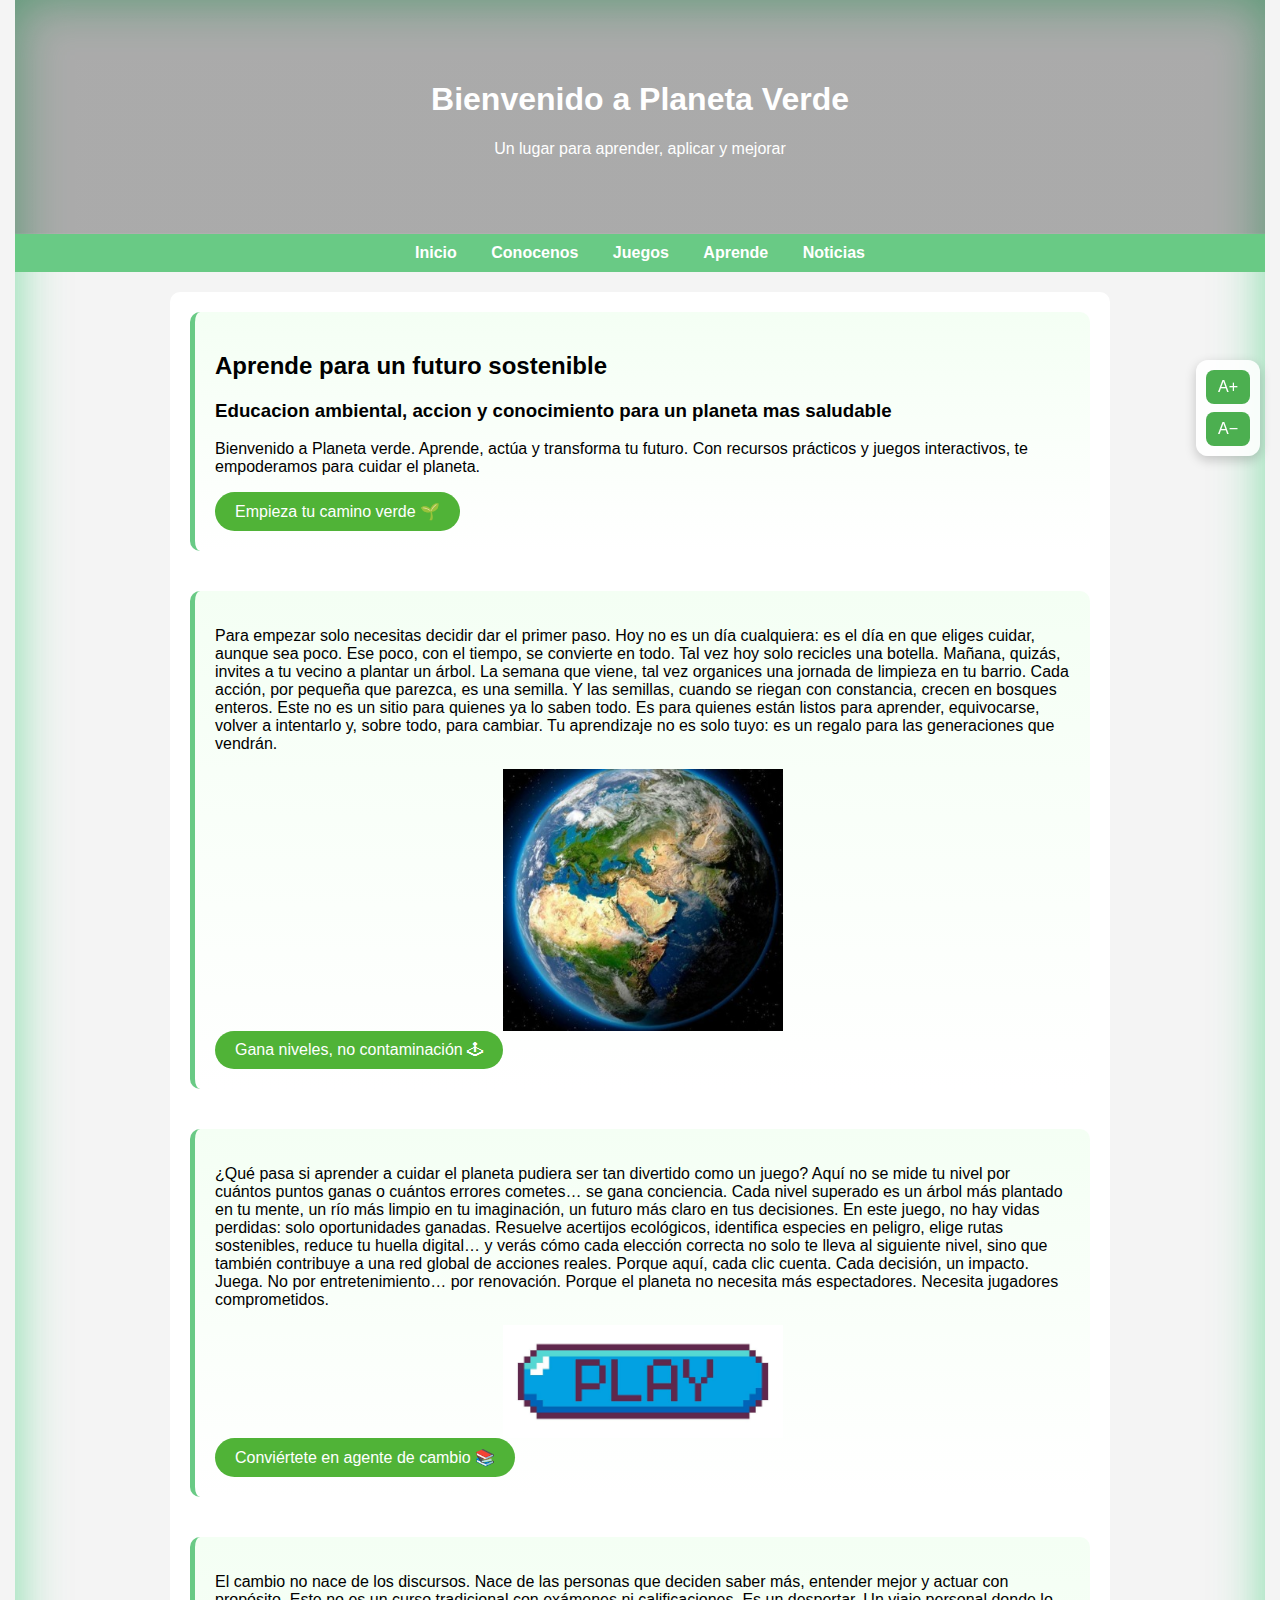
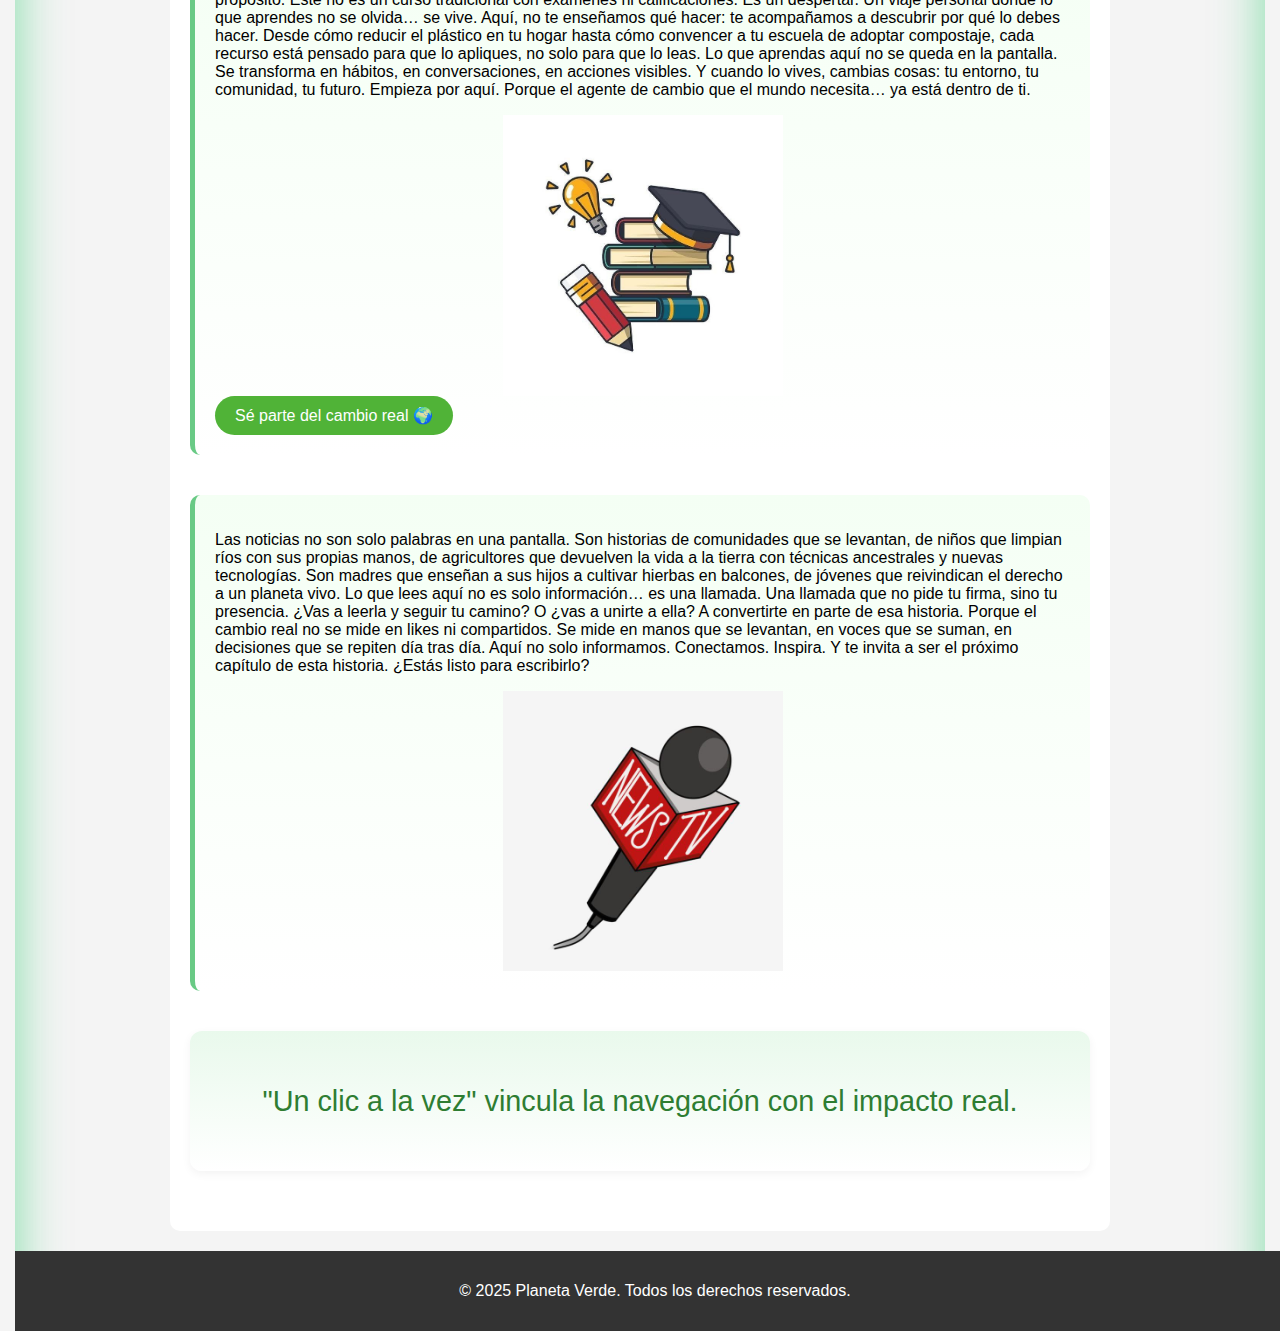
<file: index.html>
<!--CREADORES: LIZETH DAYANA FIGUEROA LEON Y ARELIZ LAGOS MESA-->
<!DOCTYPE html>
<html lang="es">
<head>
    <meta charset="UTF-8"> <!--Define la codificación de caracteres de la página.-->
    <meta name="viewport" content="width=device-width, initial-scale=1.0"> <!--Indica al navegador cómo debe adaptarse la página en dispositivos móviles.-->
    <title>Planeta Verde | Inicio</title>
    <link rel="stylesheet" href="style.css"><!--Conecta tu archivo HTML con una hoja de estilos CSS llamada style.css.-->
    <link rel="icon" type="image/png" href="img/icono.png"><!--Especifica el ícono principal del sitio -->
     <link rel="shortcut icon" href="img/icono.png" type="image/png"><!--Se incluye para dar compatibilidad con navegadores viejos-->

</head>
<!-- CONTROL DE ACCESIBILIDAD: TAMAÑO DE LETRA -->
<div id="font-control">
    <button id="increase">A+</button>
    <button id="decrease">A−</button>
</div>

<script>
    let currentSize = 100; // tamaño base 100%

    document.getElementById("increase").onclick = function () {
        currentSize += 10;
        document.body.style.fontSize = currentSize + "%";
    };

    document.getElementById("decrease").onclick = function () {
        if (currentSize > 60) { // límite mínimo
            currentSize -= 10;
            document.body.style.fontSize = currentSize + "%";
        }
    };
</script>

<body>

    <header>
        <h1>Bienvenido a Planeta Verde</h1>
        <p>Un lugar para aprender, aplicar y mejorar</p>
    </header>
<!--NAVEGACION EN LA PAGINA-->
    <nav>
	<a href="index.html">Inicio</a>
        <a href="nosotros.html">Conocenos</a>
        <a href="juegos.html">Juegos</a>
        <a href="educate.html">Aprende</a>
        <a href="noticias.html">Noticias</a>
    </nav>

    <main>
      <section class="mision"> 
    <h2>Aprende para un futuro sostenible</h2>
        <h3>Educacion ambiental, accion y conocimiento para un planeta mas saludable</h3>
        <p>Bienvenido a Planeta verde. Aprende, actúa y transforma tu futuro. Con recursos prácticos y juegos interactivos, te empoderamos para cuidar el planeta.</p>

<a href="nosotros.html" class="boton">Empieza tu camino verde 🌱</a> <!--BOTON A SECCION NOSOTROS-->
</section> 
<section class="mision"> 
<p>Para empezar solo necesitas decidir dar el primer paso. Hoy no es un día cualquiera: es el día en que eliges cuidar, aunque sea poco. Ese poco, con el tiempo, se convierte en todo. Tal vez hoy solo recicles una botella. Mañana, quizás, invites a tu vecino a plantar un árbol. La semana que viene, tal vez organices una jornada de limpieza en tu barrio. Cada acción, por pequeña que parezca, es una semilla. Y las semillas, cuando se riegan con constancia, crecen en bosques enteros. Este no es un sitio para quienes ya lo saben todo. Es para quienes están listos para aprender, equivocarse, volver a intentarlo y, sobre todo, para cambiar. Tu aprendizaje no es solo tuyo: es un regalo para las generaciones que vendrán.</p>

<img src="img/Mundo.jpg" alt="Imagen"
     class="imagen-img"
     style="width:280px; height:auto; display:block; margin:0 auto;">

<a href="juegos.html" class="boton">Gana niveles, no contaminación 🕹</a> <!--BOTON A SECCION JUEGOS-->
</section> 
<section class="mision"> 
<p>¿Qué pasa si aprender a cuidar el planeta pudiera ser tan divertido como un juego? Aquí no se mide tu nivel por cuántos puntos ganas o cuántos errores cometes… se gana conciencia. Cada nivel superado es un árbol más plantado en tu mente, un río más limpio en tu imaginación, un futuro más claro en tus decisiones. En este juego, no hay vidas perdidas: solo oportunidades ganadas. Resuelve acertijos ecológicos, identifica especies en peligro, elige rutas sostenibles, reduce tu huella digital… y verás cómo cada elección correcta no solo te lleva al siguiente nivel, sino que también contribuye a una red global de acciones reales. Porque aquí, cada clic cuenta. Cada decisión, un impacto. Juega. No por entretenimiento… por renovación. Porque el planeta no necesita más espectadores. Necesita jugadores comprometidos.</p>

<img src="img/juego.jpg" alt="Imagen"
     class="imagen-img"
     style="width:280px; height:auto; display:block; margin:0 auto;">

<a href="educate.html" class="boton">Conviértete en agente de cambio 📚</a> <!--BOTON A SECCION EDUCATE-->
</section> 
<section class="mision"> 
<p>El cambio no nace de los discursos. Nace de las personas que deciden saber más, entender mejor y actuar con propósito. Este no es un curso tradicional con exámenes ni calificaciones. Es un despertar. Un viaje personal donde lo que aprendes no se olvida… se vive. Aquí, no te enseñamos qué hacer: te acompañamos a descubrir por qué lo debes hacer. Desde cómo reducir el plástico en tu hogar hasta cómo convencer a tu escuela de adoptar compostaje, cada recurso está pensado para que lo apliques, no solo para que lo leas. Lo que aprendas aquí no se queda en la pantalla. Se transforma en hábitos, en conversaciones, en acciones visibles. Y cuando lo vives, cambias cosas: tu entorno, tu comunidad, tu futuro. Empieza por aquí. Porque el agente de cambio que el mundo necesita… ya está dentro de ti.</p>

<img src="img/aprende.jpg" alt="Imagen"
     class="imagen-img"
     style="width:280px; height:auto; display:block; margin:0 auto;">

<a href="noticias.html" class="boton">Sé parte del cambio real 🌍</a> <!--BOTON A SECCION NOTICIAS-->
</section> 
<section class="mision">
<p>Las noticias no son solo palabras en una pantalla. Son historias de comunidades que se levantan, de niños que limpian ríos con sus propias manos, de agricultores que devuelven la vida a la tierra con técnicas ancestrales y nuevas tecnologías. Son madres que enseñan a sus hijos a cultivar hierbas en balcones, de jóvenes que reivindican el derecho a un planeta vivo. Lo que lees aquí no es solo información… es una llamada. Una llamada que no pide tu firma, sino tu presencia. ¿Vas a leerla y seguir tu camino? O ¿vas a unirte a ella? A convertirte en parte de esa historia. Porque el cambio real no se mide en likes ni compartidos. Se mide en manos que se levantan, en voces que se suman, en decisiones que se repiten día tras día. Aquí no solo informamos. Conectamos. Inspira. Y te invita a ser el próximo capítulo de esta historia. ¿Estás listo para escribirlo?</p>


<img src="img/noticias.jpg" alt="Imagen"
     class="imagen-img"
     style="width:280px; height:auto; display:block; margin:0 auto;">
</section>
<section class="valores">
    
    <div class="textoh3">
        <p>"Un clic a la vez" vincula la navegación con el impacto real.</p>
        </div> 
    


</section>

</main>

</div>


    </main>
<!--PIE DE PAGINA-->
    <footer>
        <p>&copy; 2025 Planeta Verde. Todos los derechos reservados.</p>
    </footer>

</body>


</html>
</file>
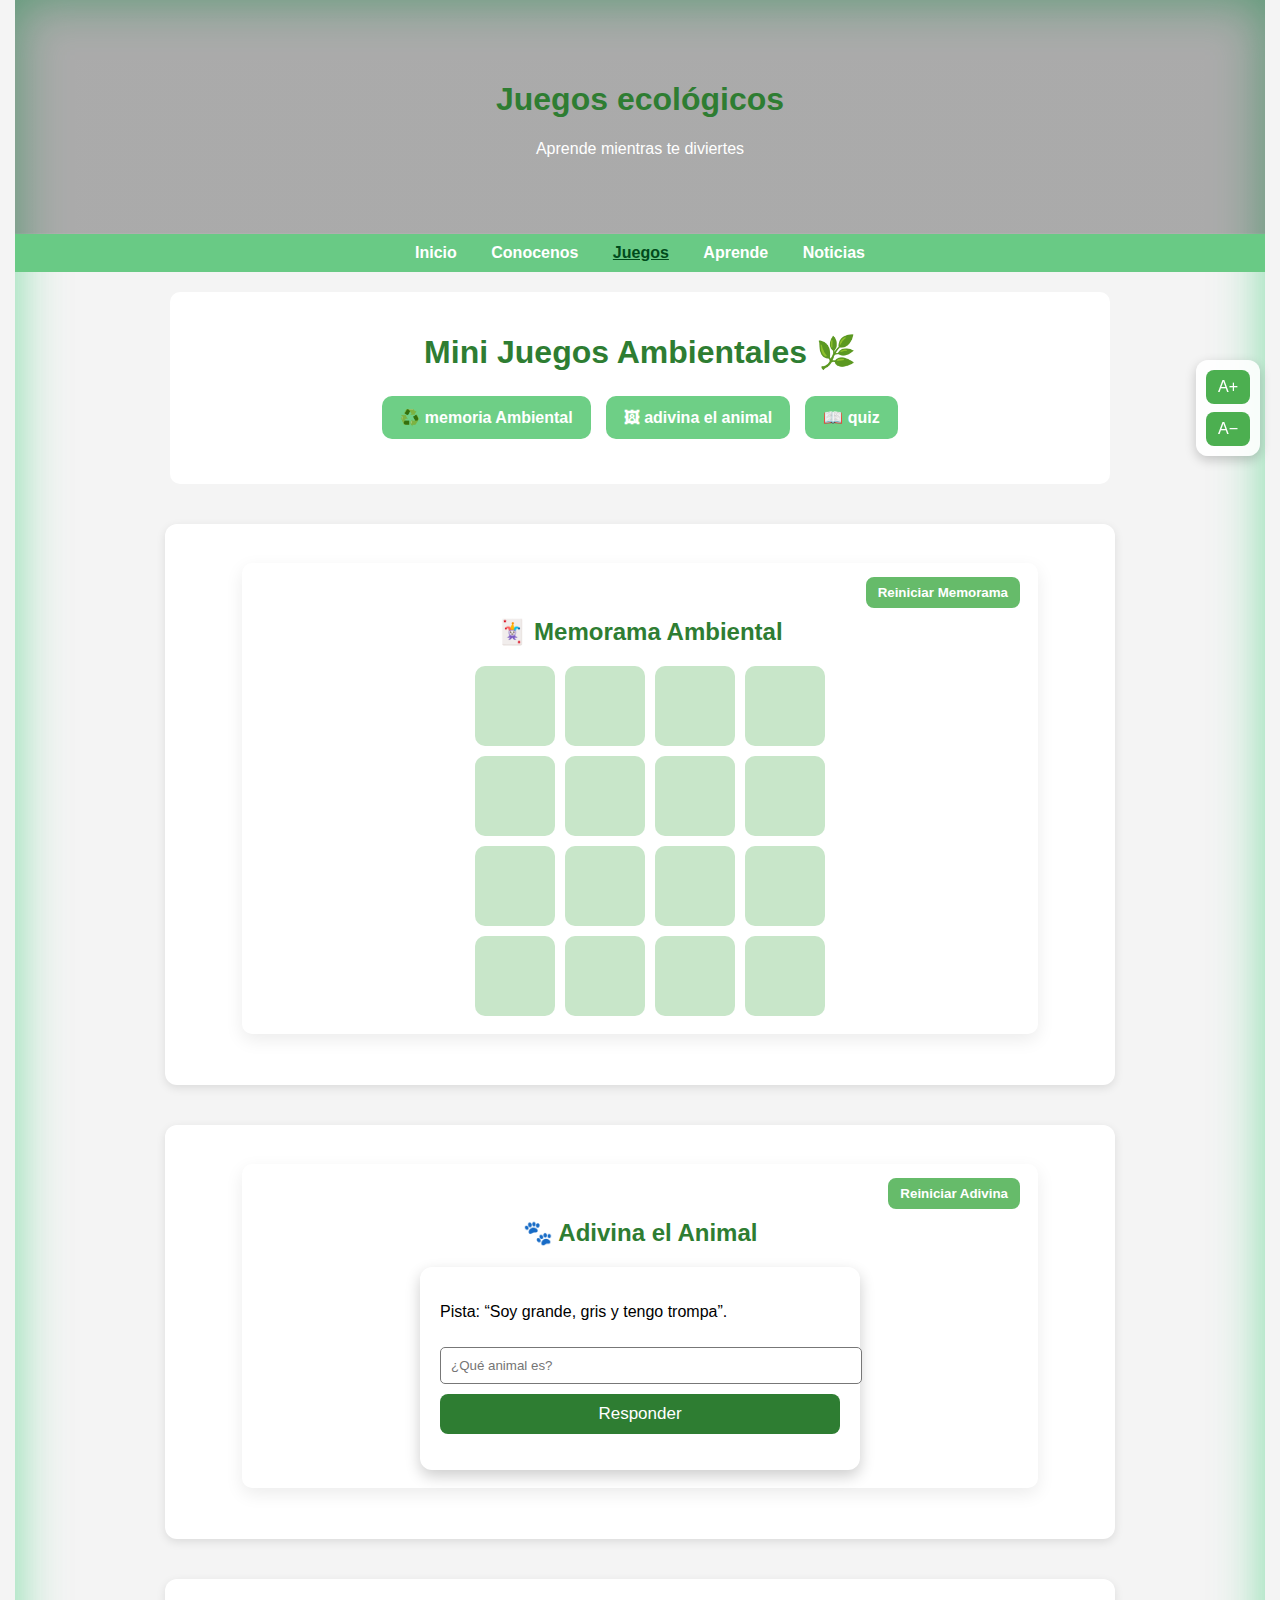
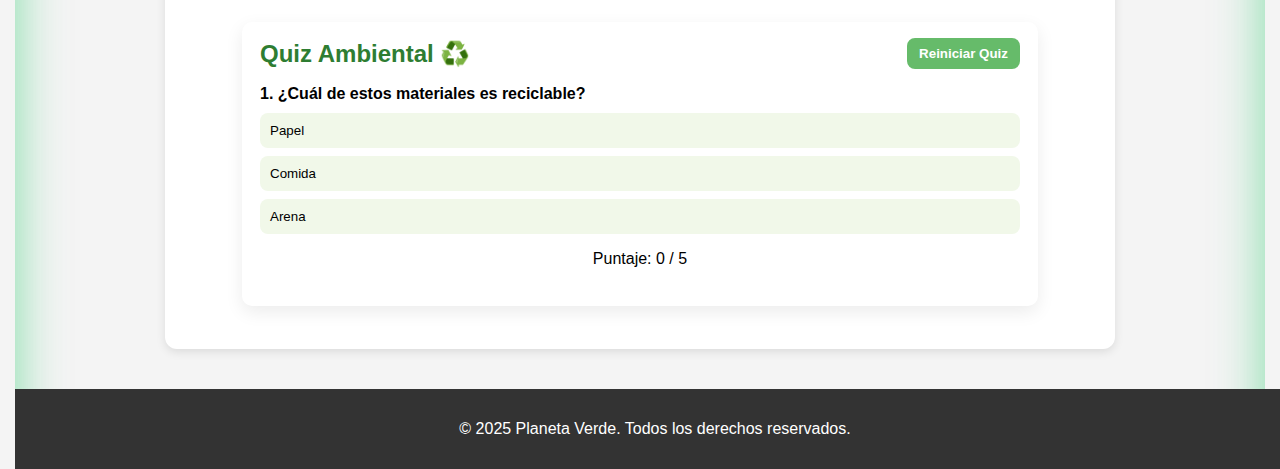
<file: juegos.html>
<!--CREADORES: LIZETH DAYANA FIGUEROA LEON Y ARELIZ LAGOS MESA-->
<!DOCTYPE html>
<html lang="es">
<head>
    <meta charset="UTF-8"><!--Define la codificación de caracteres de la página.-->
    <meta name="viewport" content="width=device-width, initial-scale=1.0"><!--Indica al navegador cómo debe adaptarse la página en dispositivos móviles.-->
    <title>Planeta Verde | Juegos</title>
    <link rel="stylesheet" href="style.css"><!--Conecta tu archivo HTML con una hoja de estilos CSS llamada style.css.-->
    <link rel="icon" type="image/png" href="img/icono.png"><!--Especifica el ícono principal del sitio -->
     <link rel="shortcut icon" href="img/icono.png" type="image/png"><!--Se incluye para dar compatibilidad con navegadores viejos-->
</head>
<!-- CONTROL DE ACCESIBILIDAD: TAMAÑO DE LETRA -->
<div id="font-control">
    <button id="increase">A+</button>
    <button id="decrease">A−</button>
</div>

<script>
    let currentSize = 100; // tamaño base 100%

    document.getElementById("increase").onclick = function () {
        currentSize += 10;
        document.body.style.fontSize = currentSize + "%";
    };

    document.getElementById("decrease").onclick = function () {
        if (currentSize > 60) { // límite mínimo
            currentSize -= 10;
            document.body.style.fontSize = currentSize + "%";
        }
    };
</script>

<body>

    <header>
        <h1>Juegos ecológicos</h1>
        <p>Aprende mientras te diviertes</p>
    </header>
<!--NAVEGACION EN LA PAGINA-->
    <nav>
        <a href="index.html">Inicio</a>
        <a href="nosotros.html">Conocenos</a>
        <a href="juegos.html" class="activo">Juegos</a>
        <a href="educate.html">Aprende</a>
        <a href="noticias.html">Noticias</a>
    </nav>

    <main>

       <h1> Mini Juegos Ambientales 🌿</h1>
        <!--MINI NAVEGADOR DENTRO  JUEGOS-->
        <div class="edu-menu">
    <button onclick="location.href='#memoria'">♻️ memoria Ambiental</button>
    <button onclick="location.href='#adivina'">🖼 adivina el animal</button>
    <button onclick="location.href='#quiz'">📖 quiz</button>
     </div>
    
    </main>
    <!--ESTILO DE JUEGOS-->
    <style>
    

    h1, h2 {
        text-align: center;
        color: #2e7d32;
    }

    /* simple container for each game + controls */
    .game-block {
        width: 90%;
        max-width: 760px;
        margin: 14px auto 26px auto;
        background: white;
        padding: 14px 18px 18px 18px;
        border-radius: 10px;
        box-shadow: 0 6px 18px rgba(0,0,0,0.08);
    }

    .game-controls {
        display:flex;
        gap:8px;
        justify-content:flex-end;
        margin-bottom:10px;
    }

    .small-btn {
        padding:8px 12px;
        background:#66bb6a;
        color:white;
        border:none;
        border-radius:8px;
        cursor:pointer;
        font-weight:600;
    }
    .small-btn.secondary{ background:#4caf50 }

    /* -------------------- MEMORAMA --------------------- */
    .memorama {
        width: 330px;
        margin: 0 auto;
        display: grid;
        grid-template-columns: repeat(4, 80px);
        gap: 10px;
    }

    .card {
        width: 80px;
        height: 80px;
        background: #c8e6c9;
        border-radius: 10px;
        display: flex;
        align-items: center;
        justify-content: center;
        font-size: 30px;
        cursor: pointer;
        transition: 0.3s;
        user-select: none;
    }

    .card.reveal {
        background: #fff;
        box-shadow: 0 0 10px rgba(0,0,0,0.3);
    }

    

    /* -------------------- ADIVINA EL ANIMAL --------------------- */
    .adivina-container {
        width: 80%;
        max-width: 400px;
        background: #fff;
        padding: 20px;
        margin: 0 auto;
        border-radius: 12px;
        box-shadow: 0 6px 15px rgba(0,0,0,0.2);
    }

    .btn {
        width: 100%;
        padding: 10px;
        background: #2e7d32;
        color: white;
        border: none;
        border-radius: 8px;
        font-size: 17px;
        cursor: pointer;
        margin-top: 10px;
    }

    .btn:hover {
        background: #1b5e20;
    }

    /* -------------------- QUIZ --------------------- */
    .quiz-container {
        width: 90%;
        max-width: 760px;
        margin: 18px auto;
        background: white;
        padding: 16px 18px 22px 18px;
        border-radius: 10px;
        box-shadow: 0 6px 18px rgba(0,0,0,0.08);
    }

    .quiz-question { font-weight:700; margin-bottom:10px; }
    .quiz-option { 
        display:block; 
        width:100%; 
        text-align:left;
        padding:10px; 
        margin:8px 0; 
        border-radius:8px; 
        border:0; 
        background:#f1f8e9; 
        cursor:pointer;
    }
    .quiz-option.correct { background:#a5d6a7 }
    .quiz-option.incorrect { background:#ef9a9a }

    /* responsive */
    @media (max-width:420px){
        .memorama { grid-template-columns: repeat(4, 64px); gap:8px }
        .card { width:64px; height:64px; font-size:24px }
        #game-container { width:260px; height:260px }
    }
    /* MENÚ DE EDUCATÉ */
.edu-menu {
    display: flex;
    justify-content: center;
    gap: 15px;
    margin: 25px 0;
}

.edu-menu button {
    background: #6ecf86;
    border: none;
    padding: 12px 18px;
    border-radius: 10px;
    font-size: 1rem;
    font-weight: bold;
    cursor: pointer;
    transition: 0.3s;
    color: white;
}

.edu-menu button:hover {
    background: #4aa765;
    transform: scale(1.05);
}

/* SECCIONES EDUCATIVAS */
.edu-section {
    background: white;
    padding: 25px;
    margin: 40px auto;
    width: 80%;
    max-width: 900px;
    border-radius: 12px;
    box-shadow: 0 3px 10px rgba(0,0,0,0.1);
}

/* Tamaño infografía */
.infografia {
    width: 280px;
    display: block;
    margin: 20px auto;
    border-radius: 10px;
}

</style>
</head>
<body>

<!-- MEMORAMA -->
<section id="memoria" class="edu-section">

<div class="game-block" id="block-memorama">
    <div class="game-controls">
        <button class="small-btn" id="reset-memorama">Reiniciar Memorama</button>
    </div>

    <h2 style="margin-top:6px">🃏 Memorama Ambiental</h2>
    <div class="memorama" id="memorama"></div>
</div>
</section>

<!-- ADIVINA EL ANIMAL -->
 <section id="adivina" class="edu-section">
<div class="game-block" id="block-adivina">
    <div class="game-controls">
        <button class="small-btn" id="reset-adivina">Reiniciar Adivina</button>
    </div>

    <h2 style="margin-top:6px">🐾 Adivina el Animal</h2>
    <div class="adivina-container">
        <p id="pista">Pista: “Soy grande, gris y tengo trompa”.</p>

        <input type="text" id="respuesta" placeholder="¿Qué animal es?" style="
            width:100%; padding:10px; margin-top:10px; border-radius:5px; border:1px solid #777;">
        
        <button class="btn" id="btn-responder">Responder</button>
        
        <p id="mensaje" style="text-align:center; font-weight:bold; margin-top:10px;"></p>
    </div>
</div>
</section>
<!-- QUIZ -->
 <section id="quiz" class="edu-section">
<div class="quiz-container" id="quiz-block">
    <div style="display:flex; justify-content:space-between; align-items:center; margin-bottom:10px">
        <h2 style="margin:0; color:#2e7d32">Quiz Ambiental ♻️</h2>
        <button class="small-btn" id="reset-quiz">Reiniciar Quiz</button>
    </div>

    <p class="quiz-question" id="quiz-question"></p>
    <div id="quiz-options"></div>
    <p id="quiz-feedback" style="text-align:center; font-weight:bold; margin-top:10px"></p>
    <p style="text-align:center; margin-top:6px">Puntaje: <span id="quiz-score">0</span> / <span id="quiz-total">0</span></p>
</div>
</section>
<!-- SCRIPTS -->
<script>
/* ------------------------ MEMORAMA -------------------------- */
(function(){
    const emojis = ["🌎","🌿","🔥","💧","🌱","🌳","🐢","🦋"];
    let cardsArrayOrig = [...emojis, ...emojis];

    let memoramaEl = document.getElementById("memorama");
    let resetMemBtn = document.getElementById("reset-memorama");

    let firstCard = null;
    let secondCard = null;
    let lock = false;
    let solvedCount = 0;

    function initMemorama(){
        // reset
        memoramaEl.innerHTML = "";
        firstCard = null; secondCard = null; lock = false; solvedCount = 0;
        const cards = [...cardsArrayOrig];
        cards.sort(() => Math.random() - 0.5);
        cards.forEach(icon => {
            let card = document.createElement("div");
            card.classList.add("card");
            card.dataset.icon = icon;
            card.textContent = ""; // hidden
            card.onclick = () => reveal(card);
            memoramaEl.appendChild(card);
        });
    }

    function reveal(card) {
        if (lock || card.classList.contains("reveal")) return;

        card.classList.add("reveal");
        card.textContent = card.dataset.icon;

        if (!firstCard) {
            firstCard = card;
        } else {
            secondCard = card;
            lock = true;

            setTimeout(() => {
                if (firstCard.dataset.icon !== secondCard.dataset.icon) {
                    firstCard.classList.remove("reveal");
                    secondCard.classList.remove("reveal");
                    firstCard.textContent = "";
                    secondCard.textContent = "";
                } else {
                    // matched
                    solvedCount += 2;
                }
                firstCard = null;
                secondCard = null;
                lock = false;
            }, 800);
        }
    }

    resetMemBtn.addEventListener("click", initMemorama);

    // initialise on load
    initMemorama();
})();


/* -------------------- ADIVINA EL ANIMAL ---------------------- */
(function(){
    const pistaEl = document.getElementById("pista");
    const inputEl = document.getElementById("respuesta");
    const btn = document.getElementById("btn-responder");
    const mensajeEl = document.getElementById("mensaje");
    const resetAdivinaBtn = document.getElementById("reset-adivina");

    const pista = "Soy grande, gris y tengo trompa";
    const respuestaCorrecta = "elefante";

    function comprobar(){
        const val = inputEl.value.trim().toLowerCase();
        if (!val) {
            mensajeEl.textContent = "Escribe una respuesta.";
            mensajeEl.style.color = "orange";
            return;
        }
        if (val === respuestaCorrecta) {
            mensajeEl.textContent = "¡Correcto! 🐘";
            mensajeEl.style.color = "green";
        } else {
            mensajeEl.textContent = "Incorrecto ❌ Intenta otra vez.";
            mensajeEl.style.color = "red";
        }
    }

    btn.addEventListener("click", comprobar);

    function resetAdivina(){
        inputEl.value = "";
        mensajeEl.textContent = "";
        pistaEl.textContent = "Pista: “" + pista + "”.";
    }

    resetAdivinaBtn.addEventListener("click", resetAdivina);

    // init
    resetAdivina();
})();

/* -------------------- QUIZ AMBIENTAL ---------------------- */
(function(){
    const preguntas = [
        { q: "¿Cuál de estos materiales es reciclable?", opts: ["Papel","Comida","Arena"], ans: 0 },
        { q: "¿Qué color corresponde al reciclaje del vidrio?", opts: ["Azul","Verde","Rojo"], ans: 1 },
        { q: "¿Cuál es la forma correcta de ahorrar agua?", opts: ["Dejar la llave abierta","Duchas cortas","Lavar el carro con manguera"], ans: 1 },
        { q: "¿Qué animal ayuda a polinizar plantas?", opts: ["Abeja","Tiburón","Elefante"], ans: 0 },
        { q: "¿Cuál es una fuente de energía renovable?", opts: ["Carbón","Gas natural","Solar"], ans: 2 }
    ];

    const qEl = document.getElementById("quiz-question");
    const optsEl = document.getElementById("quiz-options");
    const feedbackEl = document.getElementById("quiz-feedback");
    const scoreEl = document.getElementById("quiz-score");
    const totalEl = document.getElementById("quiz-total");
    const resetQuizBtn = document.getElementById("reset-quiz");

    let idx = 0;
    let puntos = 0;

    totalEl.textContent = preguntas.length;

    function renderQuestion(){
        feedbackEl.textContent = "";
        optsEl.innerHTML = "";
        const p = preguntas[idx];
        qEl.textContent = (idx+1) + ". " + p.q;

        p.opts.forEach((op, i) => {
            const b = document.createElement("button");
            b.className = "quiz-option";
            b.textContent = op;
            b.onclick = () => selectOption(b, i);
            optsEl.appendChild(b);
        });
    }

    function selectOption(button, i){
        // disable further clicks
        Array.from(optsEl.children).forEach(ch => ch.disabled = true);

        const correct = preguntas[idx].ans;
        if (i === correct) {
            button.classList.add("correct");
            feedbackEl.textContent = "¡Correcto!";
            puntos++;
        } else {
            button.classList.add("incorrect");
            feedbackEl.textContent = "Incorrecto";
            // mark correct one
            const children = Array.from(optsEl.children);
            if (children[correct]) children[correct].classList.add("correct");
        }
        scoreEl.textContent = puntos;
        // next
        idx++;
        setTimeout(()=>{
            if (idx < preguntas.length) {
                renderQuestion();
            } else {
                feedbackEl.textContent = "Quiz completado 🎉";
            }
        }, 900);
    }

    resetQuizBtn.addEventListener("click", ()=>{
        idx = 0; puntos = 0; scoreEl.textContent = puntos; renderQuestion(); feedbackEl.textContent = "";
    });

    // init
    renderQuestion();
})();

</script>

    <footer>
        <p>&copy; 2025 Planeta Verde. Todos los derechos reservados.</p>
    </footer>

</body>
</html>
</file>
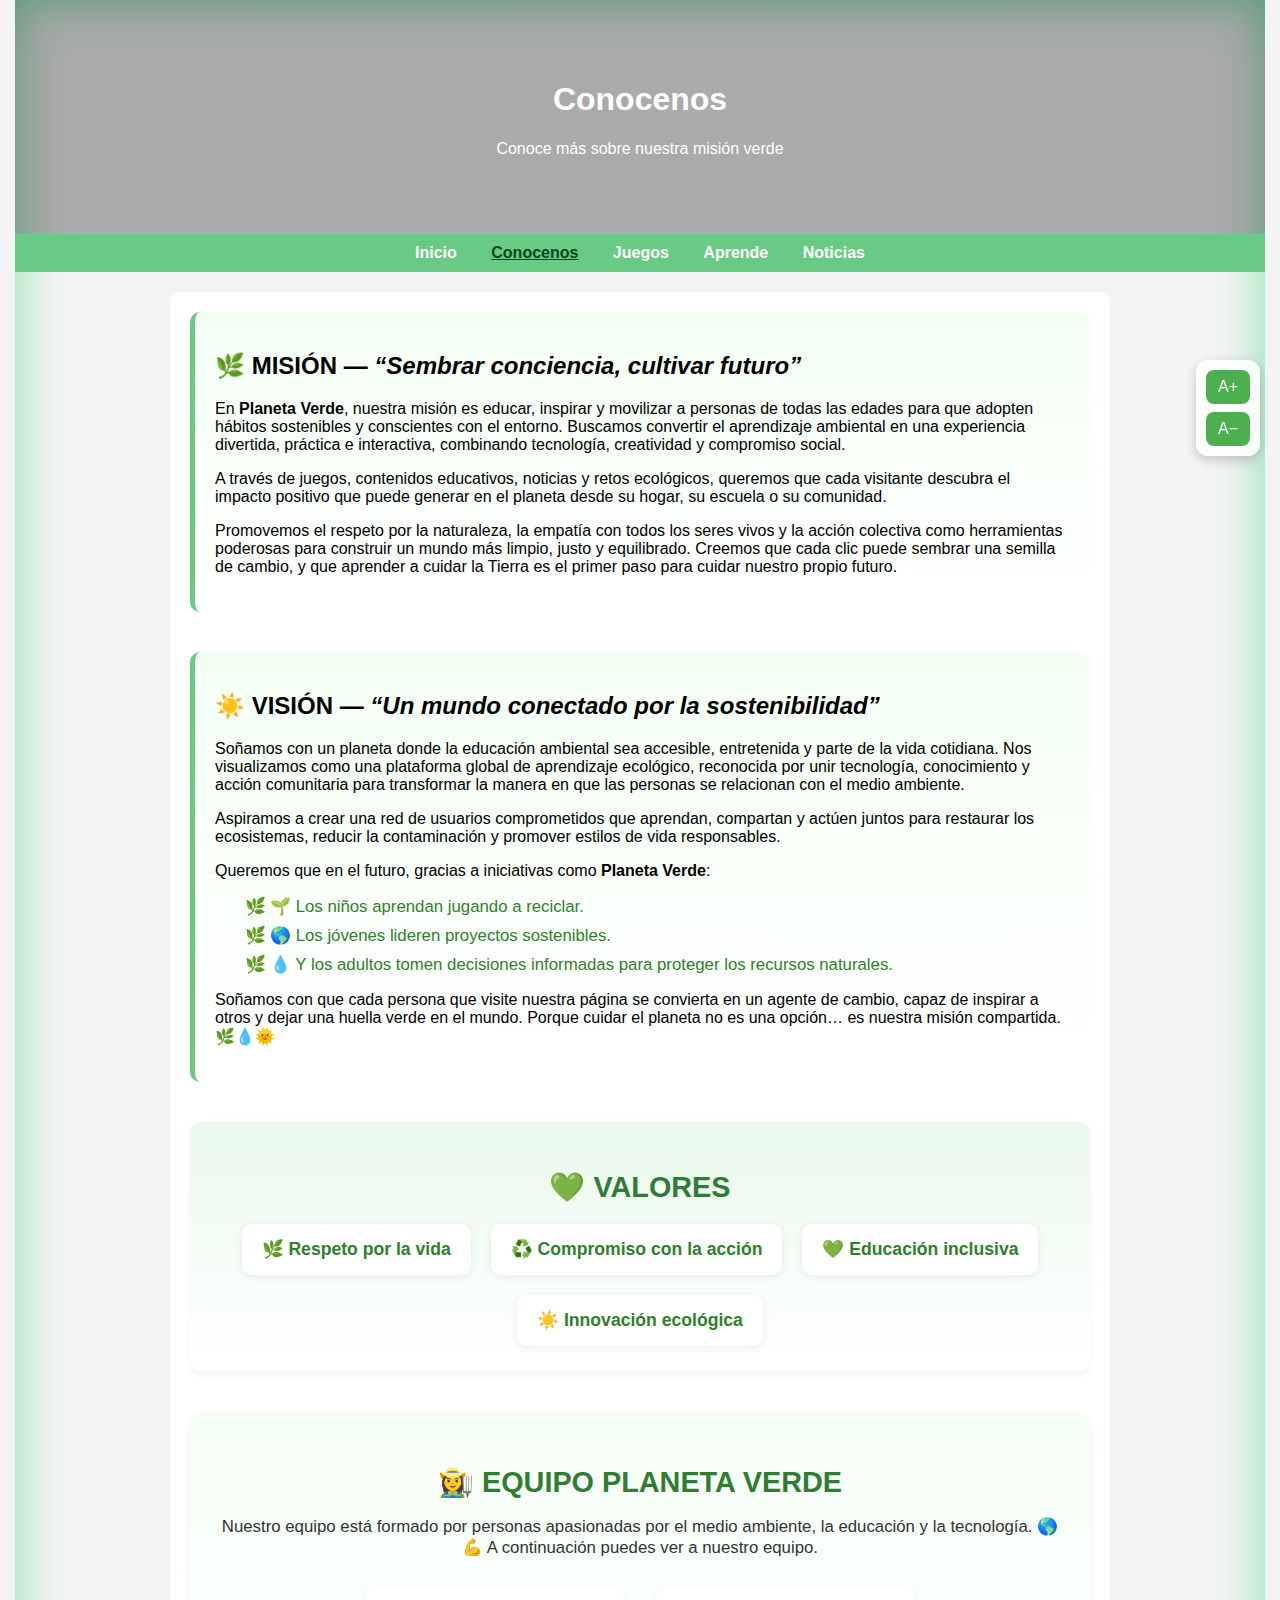
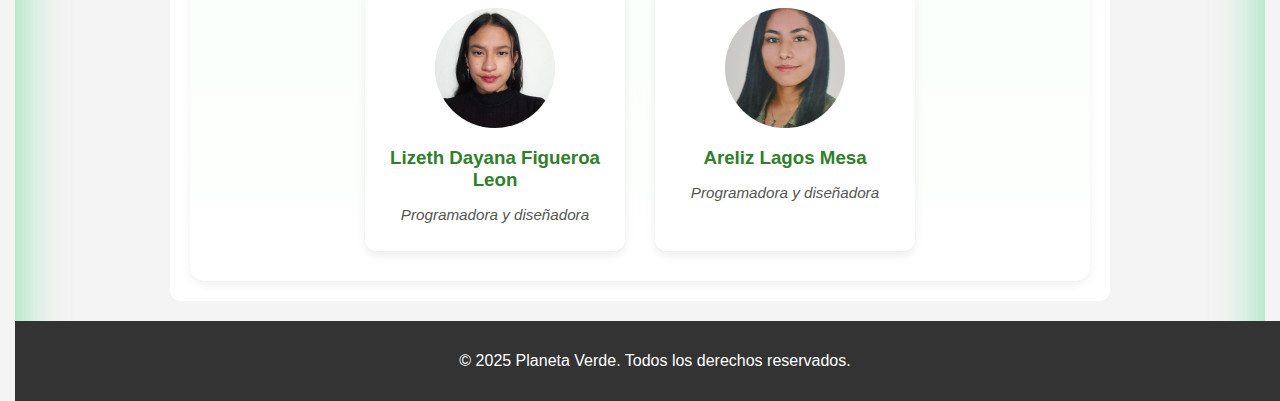
<file: nosotros.html>
<!--CREADORES: LIZETH DAYANA FIGUEROA LEON Y ARELIZ LAGOS MESA-->
<!DOCTYPE html>
<html lang="es">
<head>
    <meta charset="UTF-8"><!--Define la codificación de caracteres de la página.-->
    <meta name="viewport" content="width=device-width, initial-scale=1.0"><!--Indica al navegador cómo debe adaptarse la página en dispositivos móviles.-->
    <title>Planeta Verde | Conocenos</title>
    <link rel="stylesheet" href="style.css"><!--Conecta tu archivo HTML con una hoja de estilos CSS llamada style.css.-->
    <link rel="icon" type="image/png" href="img/icono.png"><!--Especifica el ícono principal del sitio -->
     <link rel="shortcut icon" href="img/icono.png" type="image/png"><!--Se incluye para dar compatibilidad con navegadores viejos-->
</head>
<!-- CONTROL DE ACCESIBILIDAD: TAMAÑO DE LETRA -->
<div id="font-control">
    <button id="increase">A+</button>
    <button id="decrease">A−</button>
</div>

<script>
    let currentSize = 100; // tamaño base 100%

    document.getElementById("increase").onclick = function () {
        currentSize += 10;
        document.body.style.fontSize = currentSize + "%";
    };

    document.getElementById("decrease").onclick = function () {
        if (currentSize > 60) { // límite mínimo
            currentSize -= 10;
            document.body.style.fontSize = currentSize + "%";
        }
    };
</script>

<body>

    <header>
        <h1>Conocenos</h1>
        <p>Conoce más sobre nuestra misión verde</p>
    </header>
<!-- NAVEGADOR DE LA PAGINA -->
    <nav>
        <a href="index.html">Inicio</a>
        <a href="nosotros.html" class="activo">Conocenos</a>
        <a href="juegos.html">Juegos</a>
        <a href="educate.html">Aprende</a>
        <a href="noticias.html">Noticias</a>
    </nav>

    <main>
         <!-- Sección Misión -->
    <section class="mision">
        <h2>🌿 MISIÓN — <em>“Sembrar conciencia, cultivar futuro”</em></h2>
        <p>
            En <strong>Planeta Verde</strong>, nuestra misión es educar, inspirar y movilizar a personas de todas las edades para que adopten hábitos sostenibles y conscientes con el entorno.
            Buscamos convertir el aprendizaje ambiental en una experiencia divertida, práctica e interactiva, combinando tecnología, creatividad y compromiso social.
        </p>
        <p>
            A través de juegos, contenidos educativos, noticias y retos ecológicos, queremos que cada visitante descubra el impacto positivo que puede generar en el planeta desde su hogar, su escuela o su comunidad.
        </p>
        <p>
            Promovemos el respeto por la naturaleza, la empatía con todos los seres vivos y la acción colectiva como herramientas poderosas para construir un mundo más limpio, justo y equilibrado.
            Creemos que cada clic puede sembrar una semilla de cambio, y que aprender a cuidar la Tierra es el primer paso para cuidar nuestro propio futuro.
        </p>
    </section>

    <!-- Sección Visión -->
    <section class="vision">
        <h2>☀️ VISIÓN — <em>“Un mundo conectado por la sostenibilidad”</em></h2>
        <p>
            Soñamos con un planeta donde la educación ambiental sea accesible, entretenida y parte de la vida cotidiana.
            Nos visualizamos como una plataforma global de aprendizaje ecológico, reconocida por unir tecnología, conocimiento y acción comunitaria para transformar la manera en que las personas se relacionan con el medio ambiente.
        </p>
        <p>
            Aspiramos a crear una red de usuarios comprometidos que aprendan, compartan y actúen juntos para restaurar los ecosistemas, reducir la contaminación y promover estilos de vida responsables.
        </p>
        <p>
            Queremos que en el futuro, gracias a iniciativas como <strong>Planeta Verde</strong>:
        </p>

        <ul class="lista-vision">
            <li>🌱 Los niños aprendan jugando a reciclar.</li>
            <li>🌎 Los jóvenes lideren proyectos sostenibles.</li>
            <li>💧 Y los adultos tomen decisiones informadas para proteger los recursos naturales.</li>
        </ul>

        <p>
            Soñamos con que cada persona que visite nuestra página se convierta en un agente de cambio, capaz de inspirar a otros y dejar una huella verde en el mundo.
            Porque cuidar el planeta no es una opción… es nuestra misión compartida. 🌿💧🌞
        </p>
    </section>

    <!-- Sección Valores -->
    <section class="valores">
        <h2>💚 VALORES</h2>
        <div class="valores-lista">
            <div class="valor"><span>🌿</span> <strong>Respeto por la vida</strong></div>
            <div class="valor"><span>♻️</span> <strong>Compromiso con la acción</strong></div>
            <div class="valor"><span>💚</span> <strong>Educación inclusiva</strong></div>
            <div class="valor"><span>☀️</span> <strong>Innovación ecológica</strong></div>
        </div>
    </section>

    <!-- Sección Equipo -->
    <section class="equipo">
        <h2>👩‍🌾 EQUIPO PLANETA VERDE</h2>
        <p class="intro-equipo">Nuestro equipo está formado por personas apasionadas por el medio ambiente, la educación y la tecnología. 🌎💪  
        A continuación puedes ver a nuestro equipo.</p>

        <div class="mosaico-equipo">
            <!-- Miembro 1 -->
            <div class="miembro">
                <div class="foto-equipo">
                <img src="img/liz.jpg" alt="lizeth">
                </div>
                <h3>Lizeth Dayana Figueroa Leon</h3>
                <p><em>Programadora y diseñadora</em></p>
                
            </div>

            <!-- Miembro 2 -->
            <div class="miembro">
                <div class="foto-equipo">
                <img src="img/are.jpg" alt="are">
                </div>  
                <h3>Areliz Lagos Mesa</h3>
                <p><em>Programadora y diseñadora</em></p>
                
            </div>

            
        </div>
    </section>
    </main>

    <footer>
        <p>&copy; 2025 Planeta Verde. Todos los derechos reservados.</p>
    </footer>

</body>
</html>
</file>
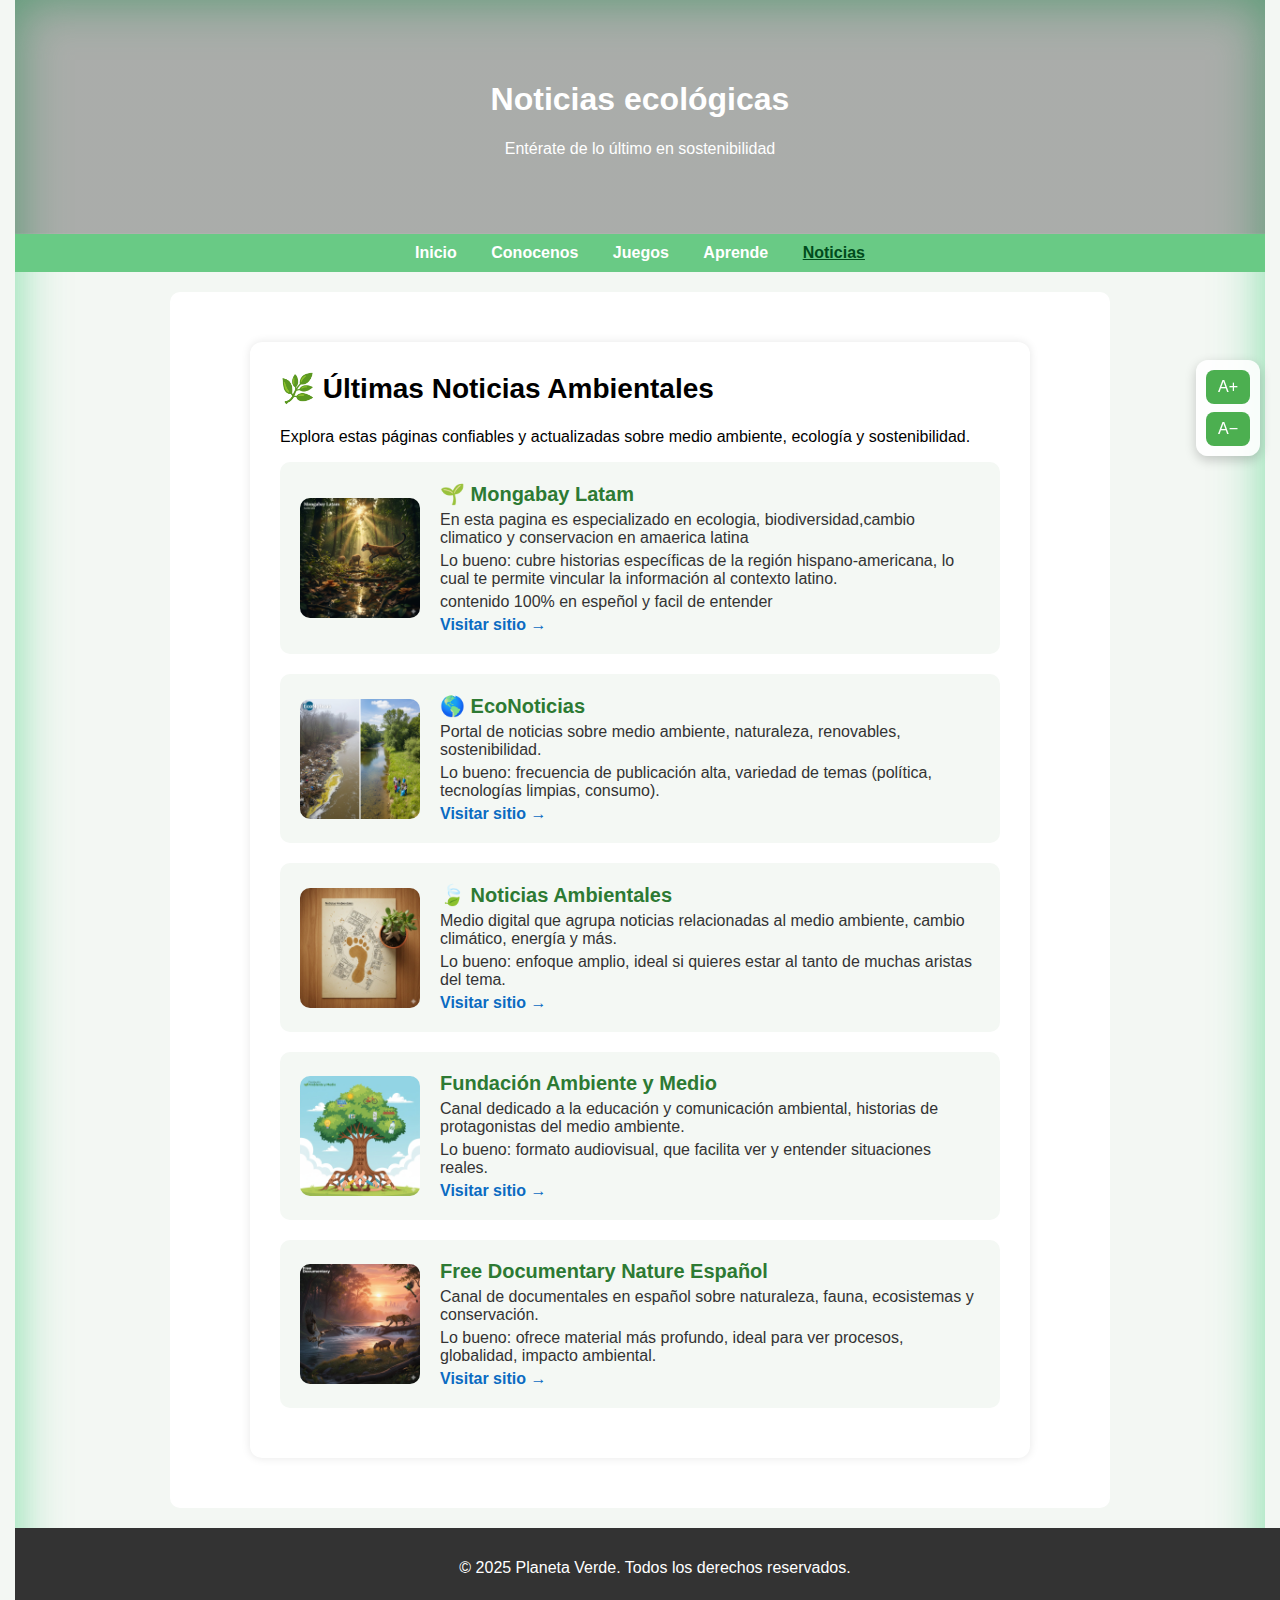
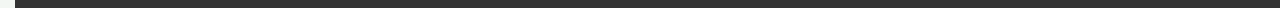
<file: noticias.html>
<!--CREADORES: LIZETH DAYANA FIGUEROA LEON Y ARELIZ LAGOS MESA-->
<!DOCTYPE html>
<html lang="es">
<head>
    <meta charset="UTF-8"><!--Define la codificación de caracteres de la página.-->
    <meta name="viewport" content="width=device-width, initial-scale=1.0"><!--Indica al navegador cómo debe adaptarse la página en dispositivos móviles.-->
    <title>Planeta Verde | Noticias</title>
    <link rel="stylesheet" href="style.css"><!--Conecta tu archivo HTML con una hoja de estilos CSS llamada style.css.-->
    <link rel="icon" type="image/png" href="img/icono.png"><!--Especifica el ícono principal del sitio -->
     <link rel="shortcut icon" href="img/icono.png" type="image/png"><!--Se incluye para dar compatibilidad con navegadores viejos-->
     <!-- ESTILOS DE NOTICIAS -->
     <style>
        body {
            margin: 0;
            font-family: Arial, Helvetica, sans-serif;
            background: #f3f7f3;
        }

    
        /* --- CONTENEDOR --- */
        .noticias-contenedor {
            width: 80%;
            margin: 30px auto;
            background: white;
            padding: 30px;
            border-radius: 12px;
            box-shadow: 0 0 10px rgba(0,0,0,0.1);
        }

        .noticias-contenedor h2 {
            margin-top: 0;
            font-size: 28px;
        }

        /* --- TARJETAS DE NOTICIAS --- */
        .noti {
            display: flex;
            align-items: center;
            background: #f4f8f4;
            padding: 20px;
            border-radius: 10px;
            margin-bottom: 20px;
            transition: transform .2s;
        }

        .noti:hover {
            transform: scale(1.01);
        }

        .noti img {
            width: 120px;
            height: 120px;
            border-radius: 10px;
            object-fit: cover;
            margin-right: 20px;
        }

        .noti-texto h3 {
            margin: 0;
            font-size: 20px;
            color: #2d7a33;
        }

        .noti-texto p {
            margin: 5px 0;
            color: #333;
        }

        .noti-texto a {
            color: #0a6bc2;
            font-weight: bold;
            text-decoration: none;
        }

        .noti-texto a:hover {
            text-decoration: underline;
        }
    </style>
</head>
<!-- CONTROL DE ACCESIBILIDAD: TAMAÑO DE LETRA -->
<div id="font-control">
    <button id="increase">A+</button>
    <button id="decrease">A−</button>
</div>

<script>
    let currentSize = 100; // tamaño base 100%

    document.getElementById("increase").onclick = function () {
        currentSize += 10;
        document.body.style.fontSize = currentSize + "%";
    };

    document.getElementById("decrease").onclick = function () {
        if (currentSize > 60) { // límite mínimo
            currentSize -= 10;
            document.body.style.fontSize = currentSize + "%";
        }
    };
</script>

<body>

    <header>
        <h1>Noticias ecológicas</h1>
        <p>Entérate de lo último en sostenibilidad</p>
    </header>
<!-- NAVEGADOR DE LA PAGINA -->
    <nav>
        <a href="index.html">Inicio</a>
        <a href="nosotros.html">Conocenos</a>
        <a href="juegos.html">Juegos</a>
        <a href="educate.html">Aprende</a>
        <a href="noticias.html" class="activo">Noticias</a>
    </nav>

    <main>
        
        
      <div class="noticias-contenedor">
    <h2>🌿 Últimas Noticias Ambientales</h2>
    <p>Explora estas páginas confiables y actualizadas sobre medio ambiente, ecología y sostenibilidad.</p>

    <!-- NOTICIA 1 -->
    <div class="noti">
        <img src="img/mongabay.jpg" alt="Mongabay Latam">
        <div class="noti-texto">
            <h3>🌱 Mongabay Latam</h3>
            <p>En esta pagina es especializado en ecologia, biodiversidad,cambio climatico y conservacion en amaerica latina</p>
            <p>Lo bueno: cubre historias específicas de la región hispano-americana, lo cual te permite vincular la información al contexto latino.</p>
            <p>contenido 100% en espeñol y facil de entender</p>
            <a href="https://es.mongabay.com/?utm_source" target="_blank">Visitar sitio →</a>
        </div>
    </div>

    <!-- NOTICIA 2 -->
    <div class="noti">
        <img src="img/econoticas.jpg" alt="EcoNoticias">
        <div class="noti-texto">
            <h3>🌎 EcoNoticias</h3>
            <p>Portal de noticias sobre medio ambiente, naturaleza, renovables, sostenibilidad.</p>
            <p>Lo bueno: frecuencia de publicación alta, variedad de temas (política, tecnologías limpias, consumo).</p>
            <a href="https://www.ecoticias.com/?utm_source" target="_blank">Visitar sitio →</a>
        </div>
    </div>

    <!-- NOTICIA 3 -->
    <div class="noti">
        <img src="img/noticiasambientales.jpg" alt="Noticias Ambientales">
        <div class="noti-texto">
            <h3>🍃 Noticias Ambientales</h3>
            <p>Medio digital que agrupa noticias relacionadas al medio ambiente, cambio climático, energía y más.</p>
            <p>Lo bueno: enfoque amplio, ideal si quieres estar al tanto de muchas aristas del tema.</p>
            <a href="https://noticiasambientales.com/?utm_source" target="_blank">Visitar sitio →</a>
        </div>
    </div>
    <!-- NOTICIA 4 -->
    <div class="noti">
        <img src="img/fundacion.jpg" alt="Noticias Ambientales">
        <div class="noti-texto">
            <h3>Fundación Ambiente y Medio</h3>
            <p>Canal dedicado a la educación y comunicación ambiental, historias de protagonistas del medio ambiente.</p>
            <p>Lo bueno: formato audiovisual, que facilita ver y entender situaciones reales.</p>
            <a href="https://www.youtube.com/channel/UCGKO3HEa5KaBULuls0Wyiig" target="_blank">Visitar sitio →</a>
        </div>
    </div>
    <!-- NOTICIA 5 -->
    <div class="noti">
        <img src="img/freedocumental.jpg" alt="Noticias Ambientales">
        <div class="noti-texto">
            <h3>Free Documentary  Nature Español</h3>
            <p>Canal de documentales en español sobre naturaleza, fauna, ecosistemas y conservación.</p>
            <p>Lo bueno: ofrece material más profundo, ideal para ver procesos, globalidad, impacto ambiental.</p>
            <a href="https://www.youtube.com/@FDNatureEspanol" target="_blank">Visitar sitio →</a>
        </div>
    </div>

</div>
        
    </main>
    

    <footer>
        <p>&copy; 2025 Planeta Verde. Todos los derechos reservados.</p>
    </footer>

</body>
</html>
</file>
<file: style.css>
/*CREADORES: LIZETH DAYANA FIGUEROA LEON Y ARELIZ LAGOS MESA*/

body {
    font-family: Arial, sans-serif;
    margin: 0;
    background-color: #f4f4f4;
}

/* MARCO DIFUMINADO */
body {
    border-left: 15px solid transparent;
    border-right: 15px solid transparent;
    box-shadow: inset 0 0 50px rgba(46, 204, 113, 0.6);
}

/* Panel flotante para aumentar/disminuir letra */
#font-control {
    position: fixed;
    right: 20px;
    top: 40%;
    background: #ffffffdd;
    backdrop-filter: blur(4px);
    border-radius: 12px;
    padding: 10px;
    box-shadow: 0 4px 12px rgba(0,0,0,0.2);
    display: flex;
    flex-direction: column;
    gap: 8px;
    z-index: 9999;
}

#font-control button {
    border: none;
    background: #4CAF50;
    color: white;
    padding: 8px 12px;
    border-radius: 8px;
    font-size: 16px;
    cursor: pointer;
    transition: 0.2s;
}

#font-control button:hover {
    background: #45a049;
    transform: scale(1.05);
}



/* Encabezado */
header {
    background: linear-gradient(rgba(0,0,0,0.3), rgba(0,0,0,0.3)),
                url('https://images.unsplash.com/photo-1501004318641-b39e6451bec6?auto=format&fit=crop&w=1600&q=80');
    background-size: cover;
    background-position: center;
    color: white;
    padding: 60px 20px;
    text-align: center;
}

/* Navegación */
nav {
    background-color: #69ca85;
    text-align: center;
    padding: 10px 0;
}

nav a {
    color: white;
    text-decoration: none;
    margin: 0 15px;
    font-weight: bold;
    transition: 0.3s;
}

nav a:hover,
nav a.activo {
    text-decoration: underline;
    color: #004b1c;
}

/* Contenido principal */
main {
    padding: 20px;
    background: white;
    max-width: 900px;
    margin: 20px auto;
    border-radius: 10px;
}

/* Botón */
.boton {
    display: inline-block;
    background-color: #50b337;
    color: white;
    padding: 10px 20px;
    border-radius: 25px;
    text-decoration: none;
    transition: 0.3s;
}
.boton:hover {
    background-color: #3e8e2b;
}

/* Pie de página */
footer {
    background-color: #333;
    color: white;
    text-align: center;
    padding: 15px;
    width: 100%;
}


/* ----------- SECCIÓN: VALORES ----------- */
.valores {
    background: linear-gradient(180deg, #e9f9ec 0%, #ffffff 100%);
    padding: 25px;
    border-radius: 12px;
    margin-bottom: 40px;
    text-align: center;
    box-shadow: 0px 3px 10px rgba(0,0,0,0.05);
}

.valores h2 {
    color: #2e7d32;
    margin-bottom: 20px;
    font-size: 1.8em;
}

.valores-lista {
    display: flex;
    flex-wrap: wrap;
    justify-content: center;
    gap: 20px;
}

.valor {
    background: #ffffff;
    border-radius: 10px;
    padding: 15px 20px;
    font-size: 1.1em;
    color: #2f7f2b;
    box-shadow: 0px 2px 8px rgba(0,0,0,0.07);
    transition: transform 0.3s ease;
}

.valor:hover {
    transform: scale(1.05);
}

/* ----------- SECCIÓN: EQUIPO ----------- */
.equipo {
    background: linear-gradient(180deg, #f6fff7 0%, #ffffff 100%);
    padding: 30px;
    border-radius: 15px;
    box-shadow: 0px 4px 10px rgba(0,0,0,0.06);
}

.equipo h2 {
    text-align: center;
    color: #2e7d32;
    margin-bottom: 10px;
    font-size: 1.8em;
}

.intro-equipo {
    text-align: center;
    color: #333;
    margin-bottom: 30px;
    font-size: 1.05em;
}

.mosaico-equipo {
    display: flex;
    flex-wrap: wrap;
    justify-content: center;
    gap: 30px;
}

.miembro {
    background-color: #ffffff;
    border-radius: 12px;
    padding: 20px;
    text-align: center;
    width: 220px;
    box-shadow: 0 4px 10px rgba(0,0,0,0.08);
    transition: transform 0.3s ease, box-shadow 0.3s ease;
}

.miembro:hover {
    transform: translateY(-5px);
    box-shadow: 0 8px 18px rgba(0,0,0,0.1);
}

.foto-equipo {
    width: 120px;
    height: 120px;
    border-radius: 50%;
    background-color: #d9f2dc; 
    margin: 0 auto 10px;
    overflow: hidden;
    display: flex;
    align-items: center;
    justify-content: center;
}


.foto-equipo img {
    width: 100%;
    height: 100%;
    object-fit: cover;
}

.miembro h3 {
    color: #2f7f2b;
    margin-bottom: 5px;
}

.miembro p {
    font-size: 0.95em;
    color: #555;
    margin-bottom: 8px;
}



/* ----------- SECCIÓN: SOBRE NOSOTROS ----------- */
.nosotros {
    max-width: 900px;
    margin: 30px auto;
    background-color: #ffffff;
    padding: 30px;
    border-radius: 15px;
    box-shadow: 0px 4px 12px rgba(0, 0, 0, 0.08);
    line-height: 1.7;
}

.nosotros h2 {
    color: #2e7d32;
    text-align: center;
    margin-bottom: 15px;
    font-size: 1.8em;
}

.nosotros p {
    text-align: justify;
    margin-bottom: 15px;
    font-size: 1.05em;
    color: #333;
}

.mision, .vision {
    margin-bottom: 40px;
    padding: 20px;
    border-left: 5px solid #69ca85;
    background: linear-gradient(180deg, #f4fff4 0%, #ffffff 100%);
    border-radius: 10px;
    transition: transform 0.3s ease, box-shadow 0.3s ease;
}

.mision:hover, .vision:hover {
    transform: scale(1.01);
    box-shadow: 0px 6px 14px rgba(0, 0, 0, 0.1);
}

.lista-vision {
    margin: 15px 0;
    padding-left: 30px;
    list-style: none;
}

.lista-vision li {
    margin-bottom: 8px;
    font-weight: 500;
    font-size: 1.05em;
    color: #2f7f2b;
    position: relative;
    padding-left: 25px;
}

.lista-vision li::before {
    content: "🌿";
    position: absolute;
    left: 0;
    top: 0;
}

/* ----------- SECCIÓN: EDUCATE ----------- */
.educate {
    max-width: 950px;
    margin: 30px auto;
    padding: 20px;
    background-color: #ffffff;
    border-radius: 15px;
    box-shadow: 0 4px 12px rgba(0,0,0,0.08);
    line-height: 1.7;
}

.bloque-educate {
    margin-bottom: 50px;
    background: linear-gradient(180deg, #f6fff8 0%, #ffffff 100%);
    border-left: 5px solid #69ca85;
    border-radius: 10px;
    padding: 25px;
    box-shadow: 0 3px 10px rgba(0,0,0,0.05);
    transition: transform 0.3s ease, box-shadow 0.3s ease;
}

.bloque-educate:hover {
    transform: scale(1.01);
    box-shadow: 0 6px 16px rgba(0,0,0,0.1);
}

.educate h2 {
    color: #2e7d32;
    text-align: center;
    margin-bottom: 15px;
    font-size: 1.8em;
}

.educate h3 {
    color: #317b3d;
    margin-bottom: 10px;
    font-size: 1.2em;
}

.educate p, .educate li {
    color: #333;
    font-size: 1.05em;
}

/* Tarjetas (dimensiones, comunidad, recursos) */
.tarjetas-dimensiones, .recursos, .tarjetas-comunidad {
    display: flex;
    flex-wrap: wrap;
    justify-content: center;
    gap: 50px;
    margin-top: 50px;
}

.tarjeta, .recurso, .tarjeta-comunidad {
    background: #ffffff;
    border-radius: 10px;
    padding: 20px;
    box-shadow: 0px 3px 10px rgba(0,0,0,0.06);
    width: 260px;
    text-align: center;
    transition: transform 0.3s ease, box-shadow 0.3s ease;
}

.tarjeta:hover, .recurso:hover, .tarjeta-comunidad:hover {
    transform: translateY(-5px);
    box-shadow: 0 6px 14px rgba(0,0,0,0.1);
}

/* Listas */
.lista-ods, .lista-gestos {
    list-style: none;
    padding-left: 0;
    margin-top: 15px;
}

.lista-ods li, .lista-gestos li {
    margin-bottom: 8px;
    padding: 10px;
    background: #f3fdf4;
    border-radius: 8px;
    font-weight: 500;
    transition: background 0.3s ease;
}

.lista-ods li:hover, .lista-gestos li:hover {
    background: #e4fbe6;
}

/* Adaptación móvil */
@media (max-width: 700px) {
    .tarjeta, .recurso, .tarjeta-comunidad {
        width: 100%;
    }
}



.textoh3{
    color: #2e7d32;
    margin-bottom: 20px;
    font-size: 1.8em;
    text-align: center;
}
</file>
